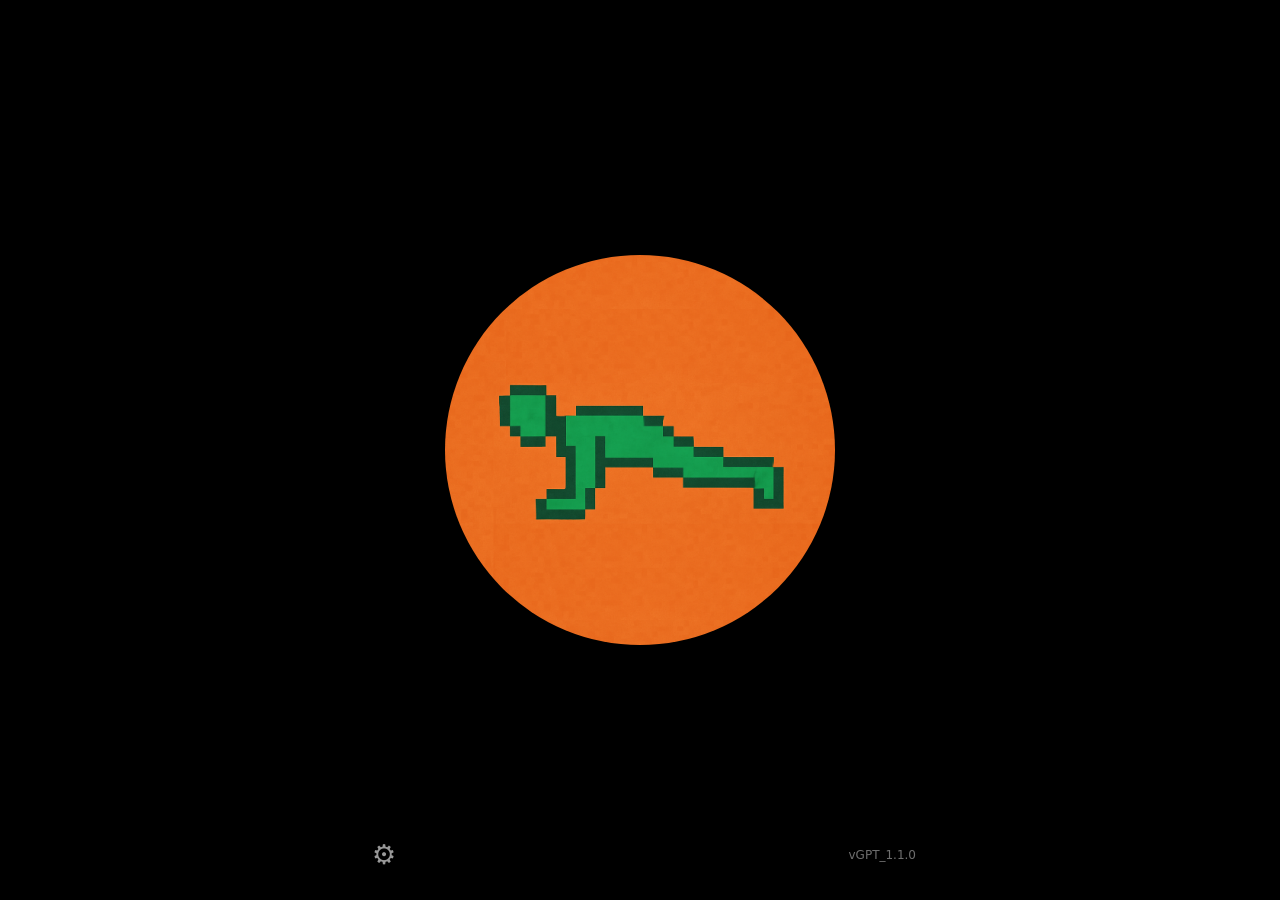
<file: index.html>
<!doctype html>
<html lang="pl">
<head>
  <meta charset="utf-8">
  <meta name="viewport" content="width=device-width, initial-scale=1, viewport-fit=cover">
  <meta name="theme-color" content="#000000">
  <meta name="apple-mobile-web-app-capable" content="yes">
  <meta name="apple-mobile-web-app-status-bar-style" content="black-translucent">
  <title>Pompki</title>
  <link rel="manifest" href="./manifest.webmanifest">
  <link rel="icon" href="./icons/icon-192.png">
  <link rel="apple-touch-icon" href="./icons/apple-touch-icon.png">
  <link rel="stylesheet" href="./styles.css?v=vGPT_1.1.0">
  <script defer src="./core.js?v=vGPT_1.1.0"></script>
  <script defer src="./sync.js?v=vGPT_1.1.0"></script>
  <script defer src="./updates.js?v=vGPT_1.1.0"></script>
  <script defer src="./app.js?v=vGPT_1.1.0"></script>
</head>
<body>
  <main id="screen">
    <section id="home" class="screen">
      <button id="start" class="start-button" aria-label="Rozpocznij trening pompek"><img src="./obrazki/pompki.png" alt="Pompki" draggable="false"></button>
      <div class="home-tools"><button id="settings" class="quiet-button" aria-label="Ustawienia synchronizacji">⚙</button><span id="version">vGPT_1.1.0</span></div>
      <p id="home-status" class="status" role="status"></p>
    </section>
    <section id="workout" class="screen" hidden aria-label="Trening pompek">
      <output id="counter" class="counter" aria-label="Serie i powtórzenia">0</output>
      <div id="choices" class="choices">
        <button class="rep rep20" data-reps="20" aria-label="Zapisz serię: 20 powtórzeń">20</button>
        <button class="rep rep25" data-reps="25" aria-label="Zapisz serię: 25 powtórzeń">25</button>
        <button class="rep rep30" data-reps="30" aria-label="Zapisz serię: 30 powtórzeń">30</button>
      </div>
      <div id="rest" class="rest" hidden>
        <output id="rest-value" class="sr-only" aria-label="Sekundy przerwy"></output>
        <div id="rest-roller" class="rest-roller" aria-hidden="true">
          <div id="rest-tens" class="rest-reel"><div id="rest-tens-tape" class="rest-tape"></div></div>
          <div class="rest-reel"><div id="rest-ones-tape" class="rest-tape"></div></div>
        </div>
      </div>
    </section>
    <button id="black" class="black-screen" hidden aria-label="Pokaż licznik i przyciski kolejnej serii"></button>
    <section id="processing" class="screen sync-working" hidden role="status" aria-live="polite" aria-busy="true">
      <p>Zapisywanie treningu…</p><div class="sync-spinner" aria-hidden="true"></div>
    </section>
    <section id="result" class="screen result" hidden>
      <output id="duration" class="duration" aria-label="Czas treningu"></output>
      <output id="final-counter" class="counter" aria-label="Dokładny wynik treningu"></output>
      <img id="result-image" class="result-image" alt="" draggable="false">
      <p id="result-status" class="status" role="status"></p>
      <div class="result-actions"><button id="sync-now" class="text-button">Synchronizuj</button><button id="new-workout" class="text-button">Nowy trening</button></div>
    </section>
  </main>
  <aside id="sync-activity" class="sync-activity" hidden role="status" aria-live="polite" aria-label="Synchronizacja w toku">
    <div class="sync-spinner" aria-hidden="true"></div><span>Synchronizacja…</span>
  </aside>
  <dialog id="settings-dialog">
    <form id="settings-form">
      <h1>Synchronizacja</h1>
      <label>Adres wdrożenia Apps Script<input id="endpoint" type="url" placeholder="https://script.google.com/…/exec" autocomplete="off" required></label>
      <label>Klucz synchronizacji<input id="sync-key" type="password" autocomplete="off" minlength="32" required></label>
      <label class="remember-key"><input id="remember-key" type="checkbox">Zapamiętaj na tym urządzeniu</label>
      <p>Nie wpisuj hasła Google. Zaznaczenie tej opcji pozwala synchronizować po ponownym otwarciu aplikacji. Używaj jej na zaufanym urządzeniu. Klucz nie trafia do kodu aplikacji.</p>
      <p id="auth-status" class="status" role="status"></p>
      <button id="forget-key" class="text-button" type="button" hidden>Usuń zapamiętany klucz</button>
      <p id="queue-status" class="status"></p>
      <div class="dialog-actions"><button type="button" id="close-settings">Zamknij</button><button id="connect-sync" type="submit">Połącz</button></div>
    </form>
  </dialog>
  <dialog id="recovery-dialog">
    <h1>Trening w toku</h1><p>Możesz wrócić do przerwanego treningu. Czas nadal biegnie.</p>
    <div class="dialog-actions"><button id="discard-workout">Zakończ bez zapisu</button><button id="resume-workout">Kontynuuj</button></div>
  </dialog>
  <dialog id="storage-dialog"><h1>Nie udało się zapisać danych</h1><p id="storage-error"></p><button id="storage-retry">Spróbuj ponownie</button></dialog>
  <noscript>Włącz JavaScript, aby używać aplikacji Pompki.</noscript>
</body>
</html>
</file>
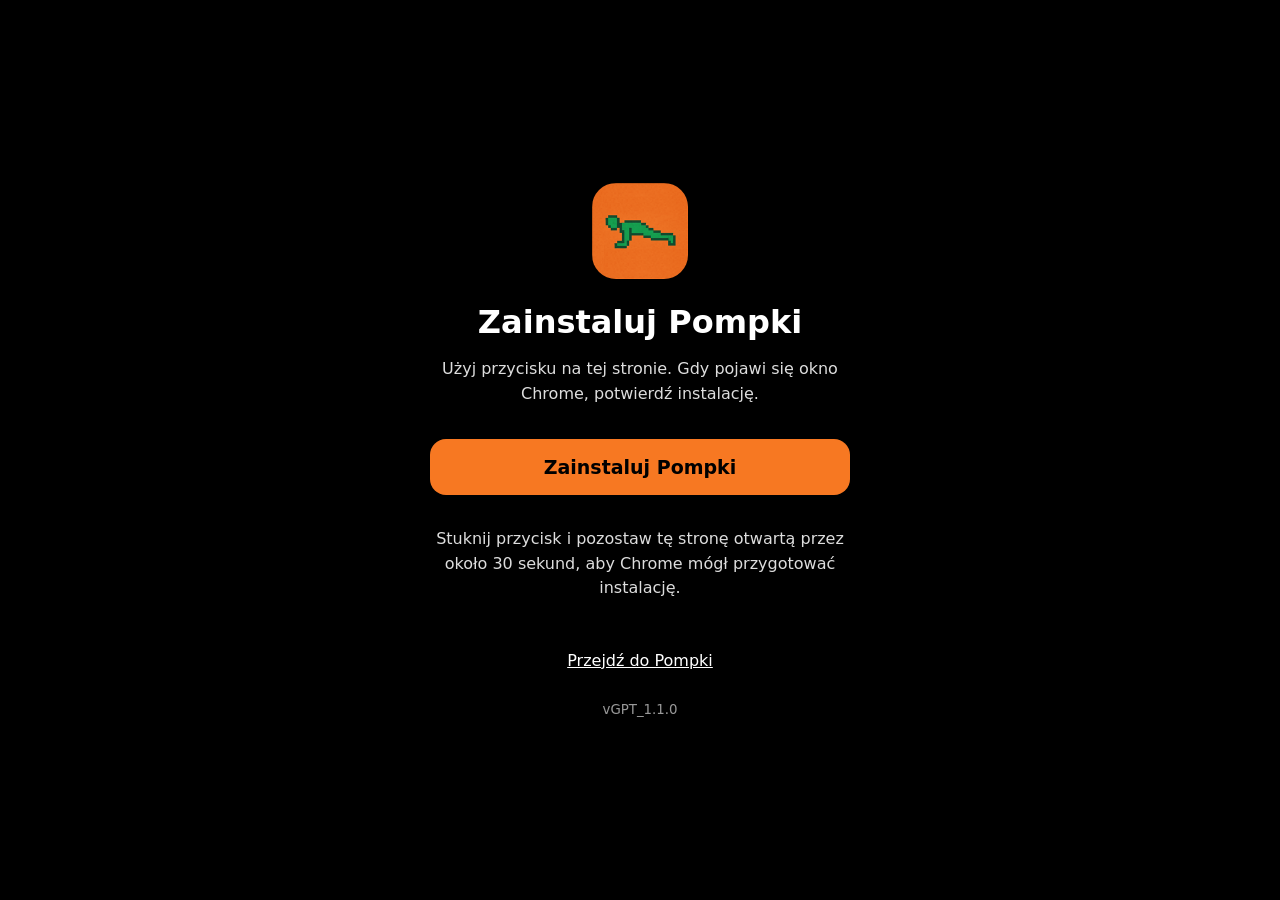
<file: install.html>
<!doctype html>
<html lang="pl">
<head>
  <meta charset="utf-8">
  <meta name="viewport" content="width=device-width, initial-scale=1, viewport-fit=cover">
  <meta name="theme-color" content="#000000">
  <title>Zainstaluj Pompki</title>
  <link rel="manifest" href="./manifest.webmanifest">
  <link rel="icon" href="./icons/icon-192.png">
  <style>
    :root { color-scheme: dark; font-family: system-ui, sans-serif; }
    * { box-sizing: border-box; }
    body { margin: 0; min-height: 100svh; background: #000; color: #fff; display: grid; place-items: center; padding: 24px; }
    main { width: min(100%, 420px); text-align: center; }
    img { width: 96px; height: 96px; border-radius: 24px; }
    h1 { margin: 20px 0 12px; font-size: 32px; }
    p { line-height: 1.55; color: #ddd; }
    button { width: 100%; min-height: 56px; margin: 16px 0; border: 0; border-radius: 16px; background: #f77822; color: #000; font: 700 19px system-ui, sans-serif; cursor: pointer; }
    button:disabled { opacity: .55; cursor: default; }
    button:focus-visible, a:focus-visible { outline: 3px solid #fff; outline-offset: 5px; }
    #install-status { min-height: 96px; }
    a { display: inline-block; padding: 12px; color: #fff; }
    small { display: block; margin-top: 20px; color: #999; }
  </style>
</head>
<body>
  <main>
    <img src="./icons/icon-192.png" alt="" width="96" height="96">
    <h1>Zainstaluj Pompki</h1>
    <p>Użyj przycisku na tej stronie. Gdy pojawi się okno Chrome, potwierdź instalację.</p>
    <button id="install" type="button">Zainstaluj Pompki</button>
    <p id="install-status" role="status" aria-live="polite">Stuknij przycisk i pozostaw tę stronę otwartą przez około 30 sekund, aby Chrome mógł przygotować instalację.</p>
    <a href="./">Przejdź do Pompki</a>
    <small>vGPT_1.1.0</small>
    <noscript><p>Włącz JavaScript, aby użyć przycisku instalacji.</p></noscript>
  </main>
  <script>
    /* Pompki vGPT_1.1.0 — separate installation flow; no workout or synchronization access. */
    (function () {
      'use strict';
      const button = document.getElementById('install');
      const status = document.getElementById('install-status');
      const standalone = window.matchMedia('(display-mode: standalone)').matches || navigator.standalone === true;
      let deferredPrompt = null, busy = false, accepted = false;
      const pendingMessage = 'Chrome zaakceptował instalację. Poczekaj na ikonę Pompki, a następnie otwórz ją.';
      const waitingTimer = setTimeout(() => {
        if (!deferredPrompt && !accepted && !standalone && !busy) {
          status.textContent = 'Chrome nie udostępnił jeszcze okna instalacji. Stuknij przycisk i poczekaj. Jeśli okno nadal się nie pojawia, przekaż ten komunikat.';
        }
      }, 45000);

      window.addEventListener('beforeinstallprompt', event => {
        event.preventDefault();
        if (accepted || standalone) return;
        clearTimeout(waitingTimer);
        deferredPrompt = event;
        button.disabled = busy;
        status.textContent = 'Instalacja jest gotowa. Stuknij „Zainstaluj Pompki”.';
      });

      window.addEventListener('appinstalled', () => {
        clearTimeout(waitingTimer);
        accepted = true;
        deferredPrompt = null;
        button.disabled = true;
        status.textContent = pendingMessage;
      });

      button.addEventListener('click', async () => {
        if (busy || accepted || standalone) return;
        if (!deferredPrompt) {
          status.textContent = 'Czekamy na okno instalacji Chrome. Pozostaw tę stronę otwartą przez około 30 sekund; gdy instalacja będzie gotowa, stuknij przycisk ponownie.';
          return;
        }
        const prompt = deferredPrompt;
        deferredPrompt = null;
        busy = true;
        button.disabled = true;
        try {
          await prompt.prompt();
          const choice = await prompt.userChoice;
          if (choice.outcome === 'accepted' || accepted) {
            accepted = true;
            deferredPrompt = null;
            status.textContent = pendingMessage;
          } else {
            status.textContent = deferredPrompt
              ? 'Instalację anulowano. Możesz stuknąć przycisk ponownie.'
              : 'Instalację anulowano. Poczekaj na ponowne przygotowanie okna albo odśwież tę stronę, aby spróbować ponownie.';
          }
        } catch {
          if (!accepted) status.textContent = 'Nie udało się otworzyć okna instalacji. Odśwież tę stronę i spróbuj ponownie.';
        } finally {
          busy = false;
          button.disabled = accepted;
        }
      });

      if (standalone) {
        clearTimeout(waitingTimer);
        button.disabled = true;
        status.textContent = 'Ta strona działa już w zainstalowanej aplikacji Pompki.';
      }
      if ('serviceWorker' in navigator) {
        navigator.serviceWorker.register('./sw.js', { scope: './', updateViaCache: 'none' }).catch(() => {
          if (!accepted && !standalone && !deferredPrompt) status.textContent = 'Nie udało się przygotować aplikacji do pracy offline. Sprawdź połączenie i odśwież tę stronę.';
        });
      }
    })();
  </script>
</body>
</html>
</file>
<file: styles.css>
/* Pompki vGPT_1.1.0 */
:root{color-scheme:dark;font-family:system-ui,-apple-system,sans-serif;background:#000;color:#fff;--safe-top:env(safe-area-inset-top,0px);--safe-bottom:env(safe-area-inset-bottom,0px)}
*{box-sizing:border-box}html,body{margin:0;width:100%;height:100%;background:#000}body{overflow:hidden;overscroll-behavior:none}button,input{font:inherit}button{cursor:pointer;-webkit-tap-highlight-color:transparent;touch-action:manipulation}button:focus-visible{outline:3px solid #fff;outline-offset:5px}[hidden]{display:none!important}
#screen{height:100%;height:100dvh;touch-action:manipulation;user-select:none;-webkit-user-select:none}.screen{position:relative;width:100%;height:100%;max-width:600px;margin:0 auto;padding:calc(20px + var(--safe-top)) 20px calc(20px + var(--safe-bottom));display:flex;align-items:center;flex-direction:column}#home{justify-content:center}
.start-button{width:min(76vw,390px);aspect-ratio:1;border:0;border-radius:50%;padding:0;overflow:hidden;background:#ec6c20}.start-button img{width:100%;height:100%;object-fit:cover;display:block}.home-tools{position:absolute;bottom:calc(22px + var(--safe-bottom));left:24px;right:24px;display:flex;align-items:center;justify-content:space-between;color:#6e6e6e;font-size:12px}.quiet-button{background:none;border:0;color:#999;font-size:27px;padding:8px}.counter{font-size:clamp(44px,12vw,72px);font-weight:750;font-variant-numeric:tabular-nums;line-height:1.2;margin:12px 0}
#workout{padding-left:8px;padding-right:8px;padding-bottom:calc(8px + var(--safe-bottom))}.choices{width:100%;flex:1;min-height:0;container-type:size;display:flex;flex-direction:column;justify-content:center;align-items:center;gap:8px}.rep{--rep-base:min(100cqw,calc((100cqh - 16px)/2.4));--rep-scale:1;--rep-size:calc(var(--rep-base)*var(--rep-scale));width:var(--rep-size);height:var(--rep-size);padding:0;display:grid;place-items:center;border:0;border-radius:50%;font-weight:800;font-size:calc(var(--rep-size)*.5);line-height:1;color:#000;flex-shrink:0;aspect-ratio:1;box-shadow:inset 0 -6px 0 #0003}.rep20{--rep-scale:.6;background:#58b8ee;align-self:flex-start}.rep25{--rep-scale:.8;background:#ffd64d}.rep30{background:#ed762e;align-self:flex-end}.rep:active{filter:brightness(.8)}.rest{flex:1;display:flex;align-items:center;justify-content:center;font-size:clamp(150px,48vw,270px);font-weight:800;font-variant-numeric:tabular-nums;line-height:1}
.black-screen{position:fixed;inset:0;width:100%;height:100%;border:0;padding:0;background:#000;color:#000;touch-action:none;outline:0!important}.duration{font-size:clamp(28px,8vw,48px);font-variant-numeric:tabular-nums;color:#bbb}.result{justify-content:center;gap:8px}.result .counter{margin:0}.result-image{display:block;width:min(82vw,calc(100dvh - 260px),410px);height:auto;aspect-ratio:1;object-fit:contain}.status{font-size:13px;color:#a5a5a5;text-align:center;min-height:18px;max-width:400px;margin:8px 0;white-space:pre-line}.result-actions{display:flex;gap:18px}.text-button{background:#151515;color:#ccc;border:1px solid #333;border-radius:12px;padding:11px 15px;font-size:14px}#home-status{position:absolute;bottom:calc(80px + var(--safe-bottom));padding:0 20px}
dialog{background:#121212;color:#fff;border:1px solid #444;border-radius:20px;padding:24px;max-width:min(92vw,460px);max-height:85dvh;overflow:auto;user-select:text}dialog::backdrop{background:#000c}dialog h1{font-size:22px;margin-top:0}dialog p{color:#bbb;font-size:14px;line-height:1.5}dialog label{display:block;margin:18px 0;font-size:14px}dialog input{width:100%;margin-top:8px;background:#000;color:#fff;padding:12px;border:1px solid #555;border-radius:8px;font-size:16px}.dialog-actions{display:flex;justify-content:flex-end;gap:12px}dialog button{padding:12px;border:1px solid #555;border-radius:10px;background:#242424;color:#fff}dialog button[type=submit],#resume-workout{background:#db742b;color:#000;border:0;font-weight:700}
@media(max-height:650px){.counter{font-size:42px;margin:0}.result-image{width:min(65vw,calc(100dvh - 230px))}.status{margin:4px 0}}
@media(orientation:landscape) and (max-height:600px){.choices{flex-direction:row}.rep{--rep-base:min(100cqh,calc((100cqw - 16px)/2.4))}.rep20,.rep30{align-self:center}.result{gap:4px}.result-image{width:calc(100dvh - 220px)}}
.rest{position:relative;display:block;width:100%;min-height:0}.rest-roller{position:absolute;inset:0;overflow:hidden;mask-image:linear-gradient(to bottom,transparent 0%,rgba(0,0,0,.08) 9%,rgba(0,0,0,.48) 22%,#000 32%,#000 70%,rgba(0,0,0,.72) 78%,rgba(0,0,0,.18) 92%,transparent 100%);-webkit-mask-image:linear-gradient(to bottom,transparent 0%,rgba(0,0,0,.08) 9%,rgba(0,0,0,.48) 22%,#000 32%,#000 70%,rgba(0,0,0,.72) 78%,rgba(0,0,0,.18) 92%,transparent 100%)}.rest-tape{position:absolute;top:0;left:0;right:0;display:flex;flex-direction:column;align-items:center;transition:none;will-change:transform}.rest-digit{position:relative;color:rgba(132,202,151,.84);flex:0 0 auto;width:100%;display:flex;align-items:center;justify-content:center;font-weight:900;font-variant-numeric:tabular-nums;line-height:1}.sr-only{position:absolute;width:1px;height:1px;padding:0;margin:-1px;overflow:hidden;clip-path:inset(50%);white-space:nowrap}
.sync-working{justify-content:center;gap:12px;font-size:18px;font-weight:900;text-align:center}.sync-working p{margin:0}.sync-spinner{position:relative;width:78px;height:78px}.sync-spinner::before,.sync-spinner::after{content:'';position:absolute;border-radius:50%;border-style:solid;border-color:rgba(255,255,255,.94);filter:drop-shadow(0 0 8px rgba(255,255,255,.35))}.sync-spinner::before{inset:0;border-width:8px;border-right-color:transparent;animation:syncSpin 1s linear infinite}.sync-spinner::after{inset:20px;border-width:5px;border-left-color:transparent;animation:syncSpinReverse .72s linear infinite}@keyframes syncSpin{to{transform:rotate(360deg)}}@keyframes syncSpinReverse{to{transform:rotate(-360deg)}}
@media(prefers-reduced-motion:reduce){.rest-tape{transition:none!important}}

.rest-roller{display:flex;justify-content:center}.rest-reel{position:relative;flex:0 0 auto;width:.64em;height:100%;overflow:hidden}
.rest-intro #counter,.rest-intro-black .rest-roller,.rest-first-digit #rest-ones-tape .rest-digit:nth-child(-n+2){visibility:hidden}

.rest-digit-label{position:absolute;inset:0;display:flex;align-items:center;justify-content:center;pointer-events:none}.rest-digit-elapsed{color:#38c866;clip-path:inset(0 0 100% 0);-webkit-clip-path:inset(0 0 100% 0)}
.rest-last-digit #rest-ones-tape .rest-digit:nth-child(n+3){visibility:hidden}
.remember-key{display:flex;align-items:center;gap:10px}.remember-key input{width:22px;height:22px;margin:0;flex:0 0 auto}button:disabled{cursor:default;opacity:.55}
.sync-activity{position:fixed;left:0;right:0;bottom:var(--safe-bottom);height:52px;display:flex;align-items:center;justify-content:center;gap:10px;background:#000;color:#ccc;font-size:14px;z-index:20;pointer-events:none}.sync-activity .sync-spinner{width:28px;height:28px}.sync-activity .sync-spinner::before{border-width:3px}.sync-activity .sync-spinner::after{inset:7px;border-width:2px}
body.sync-active #screen{height:calc(100% - 52px - var(--safe-bottom));height:calc(100dvh - 52px - var(--safe-bottom))}
</file>
